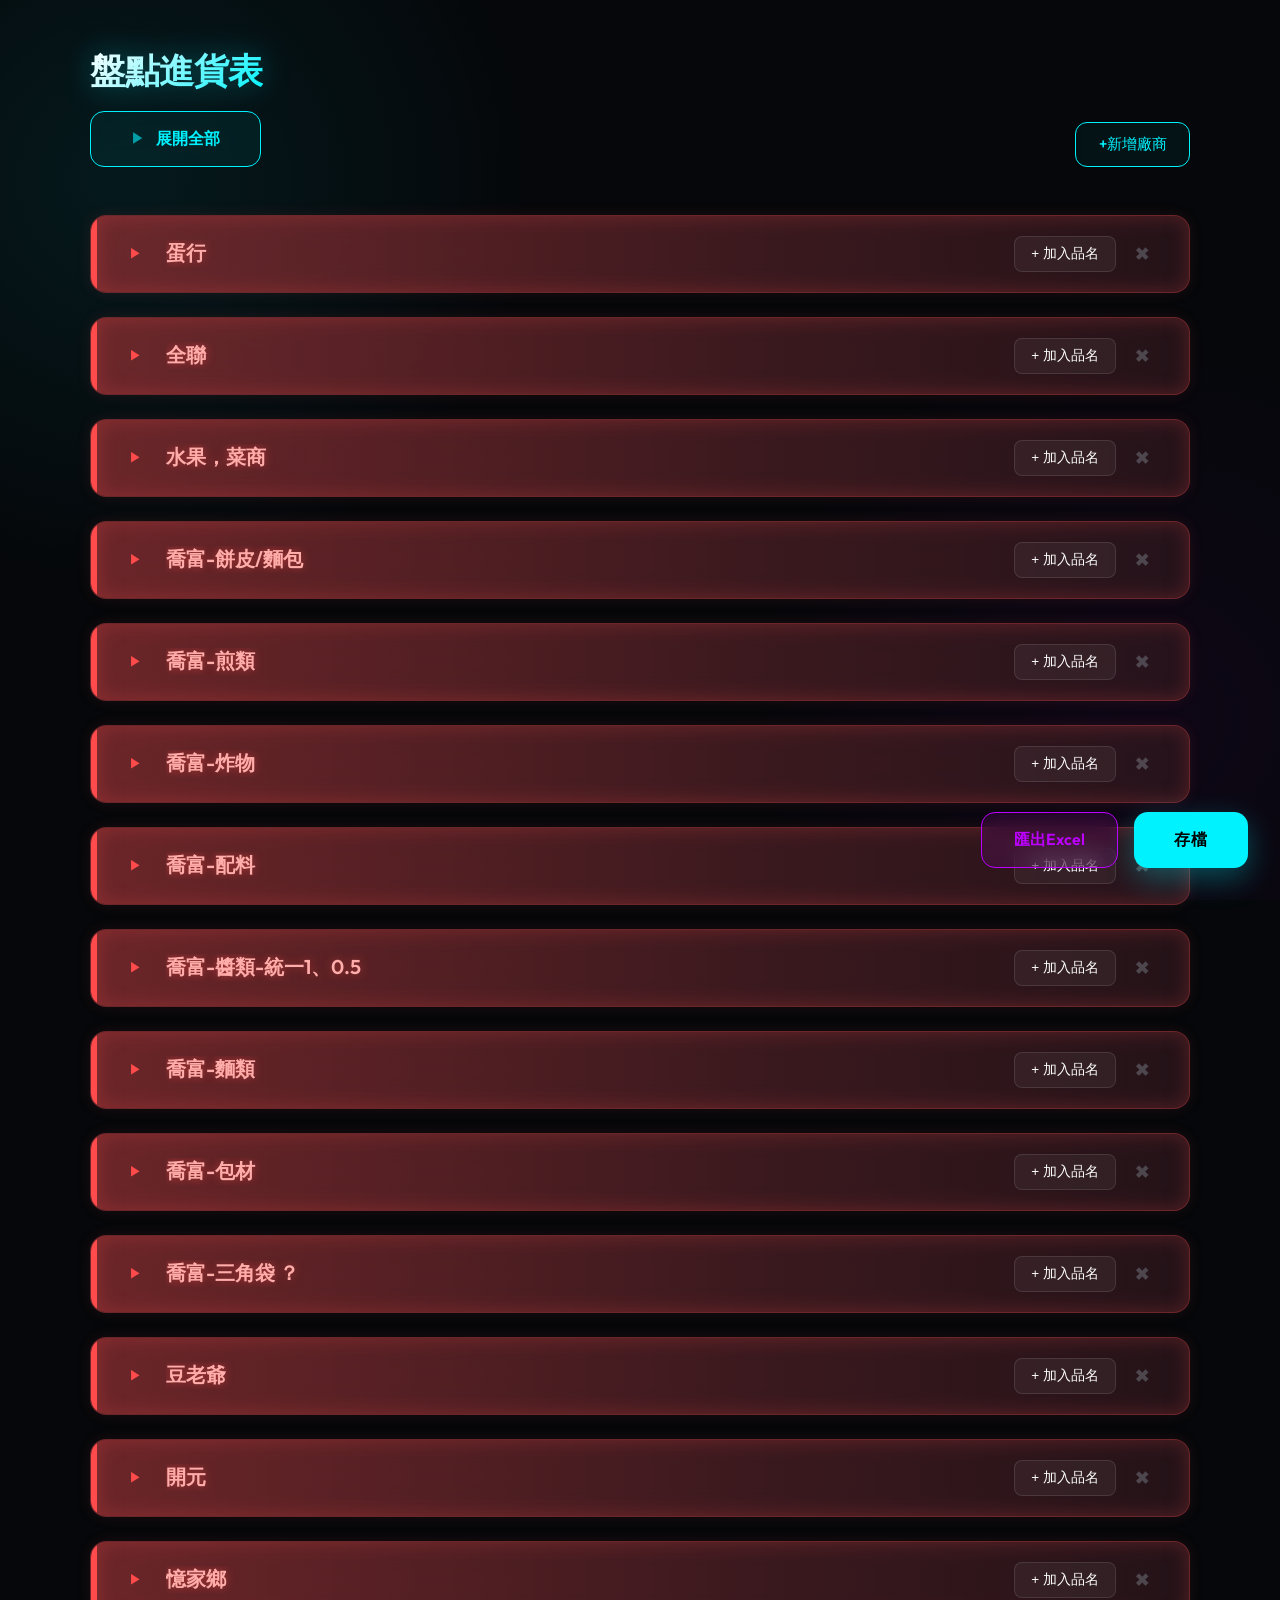
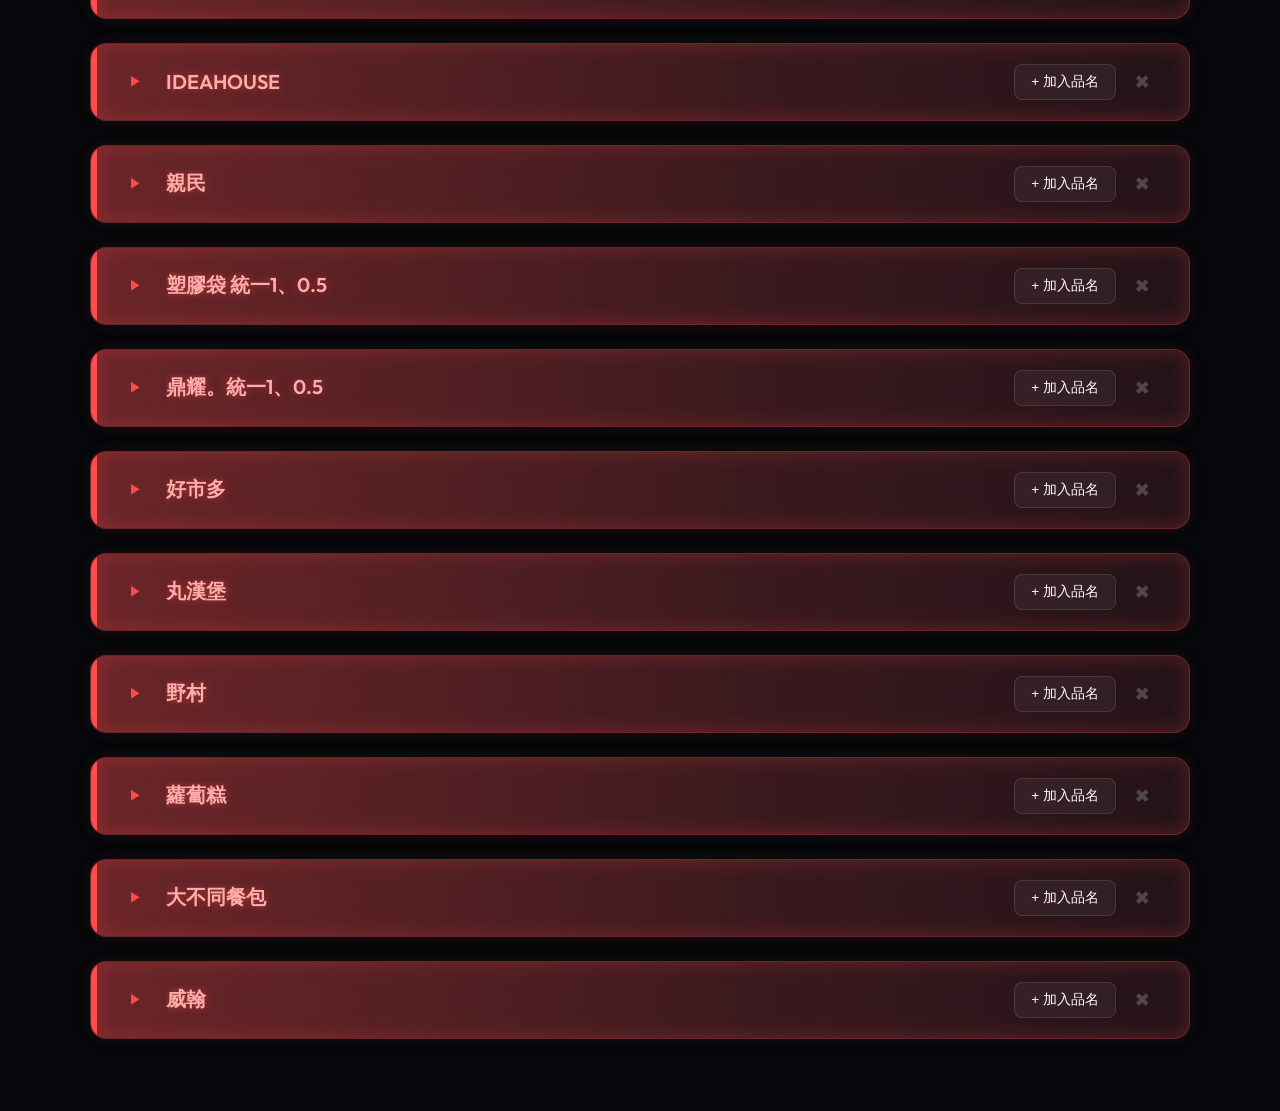
<file: index.html>
<!DOCTYPE html>
<html lang="zh-TW">

<head>
    <meta charset="UTF-8">
    <meta name="viewport" content="width=device-width, initial-scale=1.0">
    <title>進銷存管理</title>
    <link rel="stylesheet" href="css/style.css">
</head>

<body>

    <div class="dashboard-container">
        <div class="header">
            <div>
                <h1>盤點進貨表</h1>
                <button id="collapse-all-btn" class="master-toggle-btn">
                    <span class="toggle-icon">▶</span>
                    <span class="btn-text">一鍵收納</span>
                </button>
            </div>
            <button id="add-vendor-btn" class="add-btn">+新增廠商</button>
        </div>

        <!-- 所有的廠商群組會被注入到這個容器裡 -->
        <div id="inventory-container">
            <!-- JavaScript will inject vendor groups here -->
        </div>

        <div class="footer-actions">
            <button id="export-excel-btn" class="export-btn">匯出Excel</button>
            <button id="save-btn" class="save-btn">存檔</button>
        </div>
    </div>

    <script src="https://cdn.sheetjs.com/xlsx-0.20.1/package/dist/xlsx.full.min.js"></script>
    <script src="JavaScript/main.js"></script>
</body>

</html>
</file>
<file: css/style.css>
@import url('https://fonts.googleapis.com/css2?family=Outfit:wght@300;400;600&family=JetBrains+Mono:wght@400;500&display=swap');

:root {
    --bg-color: #05070a;
    --surface-color: rgba(13, 17, 23, 0.7);
    --border-color: rgba(0, 242, 254, 0.2);
    --accent-cyan: #00f2fe;
    --accent-cyan-glow: rgba(0, 242, 254, 0.5);
    --accent-purple: #bd00ff;
    --danger-red: #ff4b4b;
    --danger-red-glow: rgba(255, 75, 75, 0.4);
    --text-main: #ffffff;
    --text-muted: #8b949e;
    --font-sans: 'Outfit', sans-serif;
    --font-mono: 'JetBrains Mono', monospace;
    --transition-speed: 0.3s;
}

* {
    box-sizing: border-box;
    margin: 0;
    padding: 0;
}

body {
    background-color: var(--bg-color);
    color: var(--text-main);
    font-family: var(--font-sans);
    min-height: 100vh;
    padding: 3rem 2rem;
    background-image:
        radial-gradient(circle at 10% 20%, rgba(0, 242, 254, 0.08), transparent 30%),
        radial-gradient(circle at 90% 80%, rgba(189, 0, 255, 0.05), transparent 30%),
        linear-gradient(rgba(5, 7, 10, 0.8), rgba(5, 7, 10, 0.8));
    background-attachment: fixed;
}

.dashboard-container {
    max-width: 1100px;
    margin: 0 auto;
}

/* ================== Header Section ================== */
.header {
    margin-bottom: 3rem;
    display: flex;
    justify-content: space-between;
    align-items: flex-end;
}

.header h1 {
    font-size: 2.2rem;
    font-weight: 600;
    letter-spacing: -0.5px;
    background: linear-gradient(135deg, #fff 0%, var(--accent-cyan) 100%);
    background-clip: text;
    -webkit-background-clip: text;
    -webkit-text-fill-color: transparent;
    filter: drop-shadow(0 0 15px rgba(0, 242, 254, 0.3));
}

.subtitle {
    color: var(--text-muted);
    font-size: 0.85rem;
    margin-top: 0.4rem;
    letter-spacing: 1px;
    text-transform: uppercase;
}

.add-btn {
    background: rgba(0, 242, 254, 0.05);
    color: var(--accent-cyan);
    border: 1px solid var(--accent-cyan);
    padding: 0.7rem 1.4rem;
    border-radius: 12px;
    cursor: pointer;
    font-family: var(--font-sans);
    font-weight: 500;
    font-size: 0.95rem;
    transition: all var(--transition-speed) cubic-bezier(0.4, 0, 0.2, 1);
    backdrop-filter: blur(5px);
}

.add-btn:hover {
    background: var(--accent-cyan);
    color: #000;
    box-shadow: 0 0 25px var(--accent-cyan-glow);
    transform: translateY(-2px);
}

/* ================== Vendor Group Styles ================== */
.vendor-group {
    background: var(--surface-color);
    backdrop-filter: blur(20px);
    border: 1px solid var(--border-color);
    border-radius: 16px;
    margin-bottom: 1.5rem;
    transition: all var(--transition-speed) ease;
    overflow: hidden;
}

.vendor-group:hover {
    border-color: rgba(0, 242, 254, 0.5);
    box-shadow: 0 10px 40px rgba(0, 0, 0, 0.4);
}

.vendor-header {
    display: flex;
    justify-content: space-between;
    align-items: center;
    padding: 1.25rem 2rem;
    background: rgba(255, 255, 255, 0.03);
    cursor: pointer;
    transition: all var(--transition-speed);
}

.vendor-header:hover {
    background: rgba(255, 255, 255, 0.06);
}

.vendor-header.expanded {
    background: rgba(255, 255, 255, 0.04);
}

.vendor-title-wrapper {
    display: flex;
    align-items: center;
    gap: 1.5rem;
    flex: 1;
}

.toggle-icon {
    color: var(--accent-cyan);
    font-size: 0.8rem;
    transition: transform 0.4s cubic-bezier(0.175, 0.885, 0.32, 1.275);
    opacity: 0.6;
}

.vendor-header.expanded .toggle-icon {
    transform: rotate(90deg);
    opacity: 1;
}

.input-vendor-name {
    font-size: 1.25rem;
    font-weight: 600;
    color: #fff;
    background: transparent;
    border: none;
    border-bottom: 2px solid transparent;
    transition: all 0.3s;
    width: 60%;
    padding: 0.2rem 0;
}

.input-vendor-name:focus {
    outline: none;
    border-bottom-color: var(--accent-cyan);
    color: var(--accent-cyan);
}

.vendor-actions {
    display: flex;
    gap: 12px;
}

.add-product-btn {
    background: rgba(255, 255, 255, 0.05);
    color: var(--text-main);
    border: 1px solid rgba(255, 255, 255, 0.1);
    padding: 0.5rem 1rem;
    border-radius: 8px;
    cursor: pointer;
    font-size: 0.85rem;
    transition: all 0.2s;
}

.add-product-btn:hover {
    background: rgba(0, 242, 254, 0.15);
    color: var(--accent-cyan);
    border-color: var(--accent-cyan);
}

.delete-vendor-btn {
    background: transparent;
    color: var(--text-muted);
    border: none;
    padding: 0.5rem;
    cursor: pointer;
    transition: all 0.2s;
    opacity: 0.4;
}

.delete-vendor-btn:hover {
    color: var(--danger-red);
    opacity: 1;
    transform: scale(1.1);
}

/* ================== Products Table ================== */
.vendor-products {
    display: none;
    padding: 0 2rem 2rem 2rem;
}

.vendor-products.expanded {
    display: block;
    animation: slideDown 0.4s cubic-bezier(0.4, 0, 0.2, 1);
}

@keyframes slideDown {
    from {
        opacity: 0;
        transform: translateY(-10px);
    }

    to {
        opacity: 1;
        transform: translateY(0);
    }
}

table {
    width: 100%;
    border-collapse: separate;
    border-spacing: 0 8px;
    text-align: left;
    table-layout: fixed;
    /* 固定版面避免擠壓 */
}

th:nth-child(1),
td:nth-child(1) {
    width: 40%;
}

/* 品名 */
th:nth-child(2),
td:nth-child(2) {
    width: 15%;
}

/* 庫存 */
th:nth-child(3),
td:nth-child(3) {
    width: 15%;
}

/* 銷量 */
th:nth-child(4),
td:nth-child(4) {
    width: 22%;
}

/* 建議進貨量 */
th:nth-child(5),
td:nth-child(5) {
    width: 8%;
}

/* 刪除 */

th {
    color: var(--text-muted);
    font-weight: 500;
    font-size: 0.75rem;
    text-transform: uppercase;
    letter-spacing: 1.5px;
    padding: 0.5rem 1rem;
    opacity: 0.7;
    text-align: center;
    /* 預設文字居中 */
}

th:first-child {
    text-align: left;
}

/* 品名靠左 */

td {
    padding: 0.75rem 1rem;
    background: rgba(255, 255, 255, 0.02);
    border-top: 1px solid rgba(255, 255, 255, 0.03);
    border-bottom: 1px solid rgba(255, 255, 255, 0.03);
    transition: all 0.2s;
}

td:first-child {
    border-left: 1px solid rgba(255, 255, 255, 0.03);
    border-top-left-radius: 8px;
    border-bottom-left-radius: 8px;
}

td:last-child {
    border-right: 1px solid rgba(255, 255, 255, 0.03);
    border-top-right-radius: 8px;
    border-bottom-right-radius: 8px;
}

tr:hover td {
    background: rgba(255, 255, 255, 0.05);
    border-color: rgba(0, 242, 254, 0.2);
}

/* Row warning states */
tr.warning-state td {
    background: rgba(255, 75, 75, 0.04);
    border-color: rgba(255, 75, 75, 0.2);
}

/* Inputs styling */
input {
    background: transparent;
    border: none;
    color: var(--text-main);
    font-family: inherit;
    font-size: 0.9rem;
    width: 100%;
    padding: 0.4rem;
    border-radius: 4px;
    transition: all 0.2s;
}

input:focus {
    outline: none;
    background: rgba(0, 242, 254, 0.05);
}

.top-sales-name {
    color: #eeff00 !important;
    font-weight: 600;
}

.col-num input {
    font-family: var(--font-mono);
    text-align: center;
    /* 讓數字在文字正下方 */
}

/* --- 防呆機制樣式 --- */
.missing-input {
    background: rgba(255, 77, 77, 0.1) !important;
    box-shadow: inset 0 0 0 1px var(--danger-red);
}

.warning-large {
    color: #ffa500 !important;
    box-shadow: inset 0 0 0 1px #ffa500;
}

/* --- 常駐提示標籤樣式 --- */
.relative-cell {
    position: relative;
    /* 移除 padding，讓文字真正居中 */
}

.suggested-hint {
    font-size: 0.75rem;
    font-family: var(--font-mono);
    color: var(--accent-cyan);
    opacity: 0.4;
    pointer-events: none;
    transition: all 0.3s ease;
    white-space: nowrap;
    margin-left: 4px;
    /* 與單位保持一點距離 */
}

tr:hover .suggested-hint {
    opacity: 0.8;
}

.warning-state .suggested-hint {
    color: var(--danger-red);
    opacity: 0.8;
}

.action-btn {
    background: transparent;
    border: none;
    color: var(--text-muted);
    cursor: pointer;
    padding: 0.5rem;
    border-radius: 6px;
    transition: all 0.2s;
}

.action-btn:hover {
    color: var(--danger-red);
    background: rgba(255, 75, 75, 0.1);
}

.save-btn {
    position: fixed;
    bottom: 2rem;
    right: 2rem;
    background: var(--accent-cyan);
    color: #000;
    padding: 1rem 2.5rem;
    border: none;
    border-radius: 14px;
    cursor: pointer;
    font-family: var(--font-sans);
    font-weight: 600;
    font-size: 1rem;
    letter-spacing: 1px;
    box-shadow: 0 10px 30px rgba(0, 242, 254, 0.3);
    transition: all 0.3s cubic-bezier(0.175, 0.885, 0.32, 1.275);
    z-index: 100;
}

.save-btn:hover {
    transform: translateY(-5px) scale(1.05);
    box-shadow: 0 15px 40px rgba(0, 242, 254, 0.5);
}

.footer-actions {
    position: fixed;
    bottom: 2rem;
    right: 2rem;
    display: flex;
    gap: 1rem;
    z-index: 100;
}

/* --- 一鍵收納大型按鈕樣式 --- */
.master-toggle-btn {
    background: rgba(0, 242, 254, 0.05);
    color: var(--accent-cyan);
    border: 1px solid var(--accent-cyan);
    padding: 1rem 2.5rem;
    /* 與 .save-btn 相同 */
    border-radius: 14px;
    cursor: pointer;
    font-family: var(--font-sans);
    font-weight: 600;
    font-size: 1rem;
    margin-top: 1rem;
    transition: all 0.3s cubic-bezier(0.4, 0, 0.2, 1);
    display: flex;
    align-items: center;
    gap: 12px;
    backdrop-filter: blur(10px);
}

.master-toggle-btn:hover {
    background: var(--accent-cyan);
    color: #000;
    box-shadow: 0 0 25px var(--accent-cyan-glow);
    transform: translateY(-2px);
}

.master-toggle-btn .toggle-icon {
    font-size: 0.8rem;
    transition: transform 0.4s cubic-bezier(0.175, 0.885, 0.32, 1.275);
}

.master-toggle-btn.expanded .toggle-icon {
    transform: rotate(90deg);
}

.export-btn {
    background: rgba(189, 0, 255, 0.1);
    color: var(--accent-purple);
    border: 1px solid var(--accent-purple);
    padding: 1rem 2rem;
    border-radius: 14px;
    cursor: pointer;
    font-family: var(--font-sans);
    font-weight: 600;
    font-size: 1rem;
    transition: all 0.3s;
    backdrop-filter: blur(10px);
}

.export-btn:hover {
    background: var(--accent-purple);
    color: #fff;
    box-shadow: 0 0 20px rgba(189, 0, 255, 0.4);
    transform: translateY(-3px);
}

/* 覆蓋原本 save-btn 的 fixed，改由容器定位 */
.save-btn {
    position: relative;
    bottom: 0;
    right: 0;
}

/* --- 廠商標題異常聯動樣式 --- */
.vendor-header.vendor-error {
    border-left: 6px solid var(--danger-red) !important;
    background: linear-gradient(90deg, rgba(255, 75, 75, 0.4) 0%, rgba(255, 75, 75, 0.2) 60%, rgba(255, 75, 75, 0.1) 100%) !important;
    box-shadow: inset 0 0 20px rgba(255, 75, 75, 0.25) !important;
}

.vendor-header.vendor-error .input-vendor-name {
    color: #ffadaa !important;
    text-shadow: 0 0 10px rgba(255, 75, 75, 0.5);
}

.vendor-header.vendor-error .toggle-icon {
    color: var(--danger-red);
    opacity: 1;
}

.vendor-group:has(.vendor-error) {
    border-color: rgba(255, 75, 75, 0.4);
    box-shadow: 0 0 15px rgba(255, 75, 75, 0.1);
}

/* --- 單位顯示樣式 --- */
.input-with-unit {
    display: flex;
    align-items: center;
    justify-content: center;
    gap: 4px;
}

.input-with-unit input {
    flex: 1;
    min-width: 0;
}

.unit-text {
    font-size: 0.75rem;
    color: var(--text-muted);
    opacity: 0.8;
    white-space: nowrap;
}
</file>
